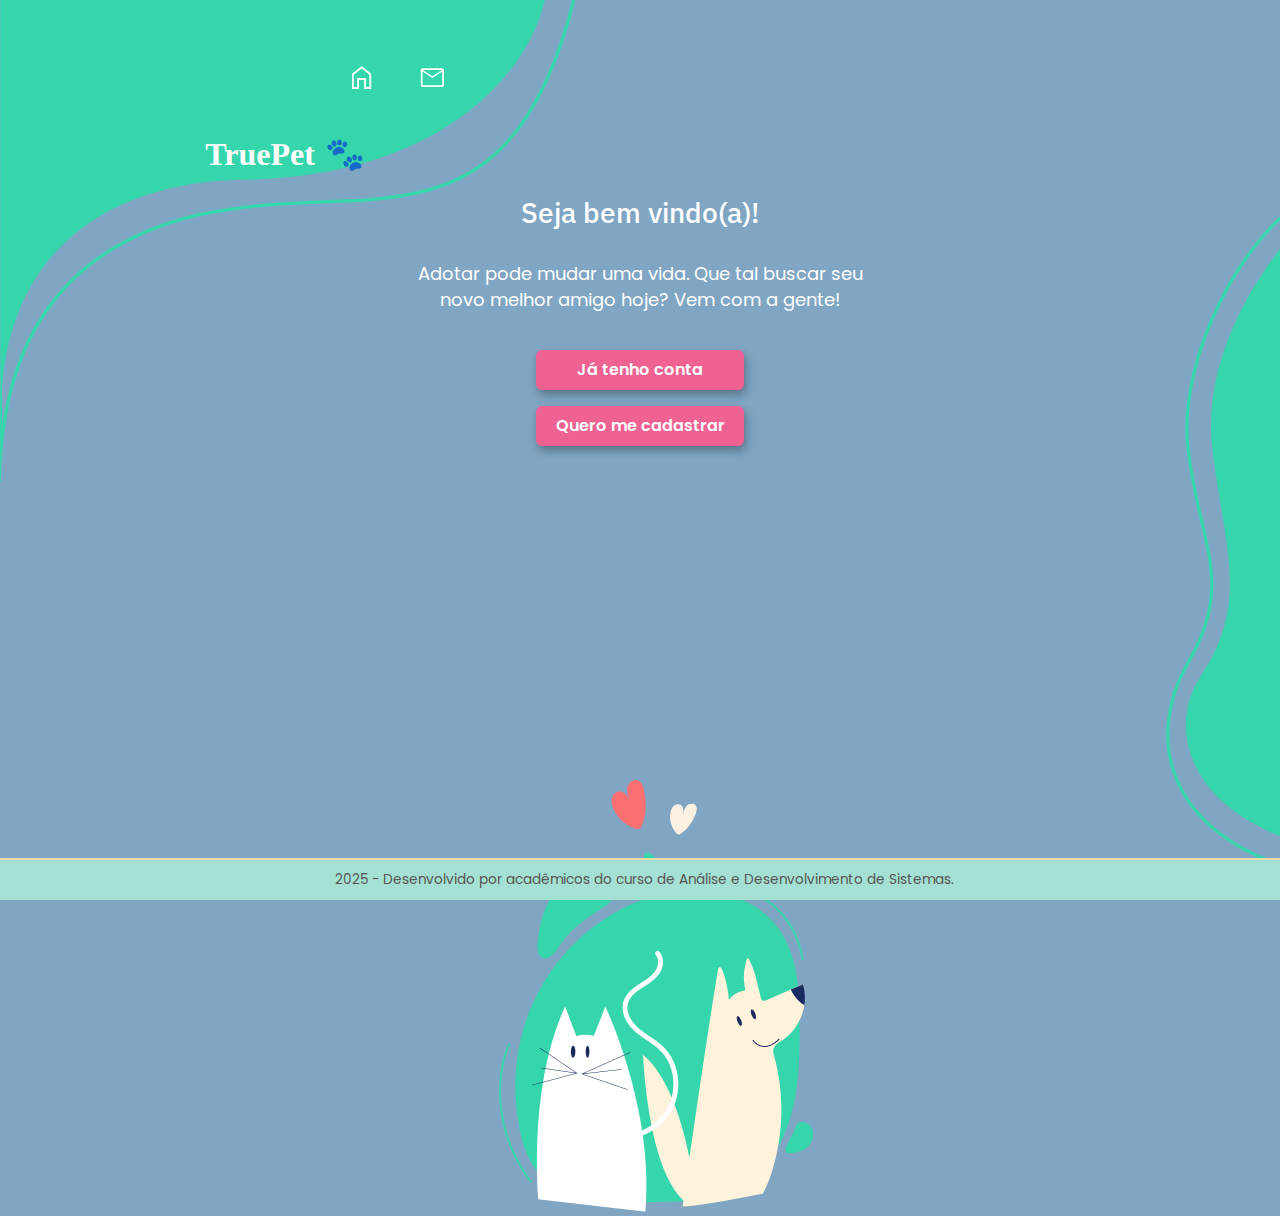
<file: index.html>
<!DOCTYPE html>
<html lang="pt-br">
<head>
    <meta charset="UTF-8">
    <meta http-equiv="X-UA-Compatible" content="IE=edge">
    <meta name="viewport" content="width=device-width, initial-scale=1.0">
    <title>TruePet</title>
    <link rel="stylesheet" href="./assets/css/normalize.css">
    <link rel="stylesheet" href="./assets/css/style.css">

</head>
<body class="index">
    <!-- cabecalho -->
    <header>
        <!-- formas do background -->
        <div class="forma__topo"></div>
        <div class="forma__lateral"></div>
        <!-- menu -->
            <nav class="cabecalho container__cabecalho">
                <ul class="cabecalho__menu">
                    <li class="cabecalho__menu--item menu--logo" id="logo"></li>
                    <li class="cabecalho__menu--item"><a href="#"><img src="./assets/img/Casa.svg" alt="Home"></a></li>
                    <li class="cabecalho__menu--item"><a href="./login.html"><img src="./assets/img/Mensagens.svg" alt="Mensagens"></a></li>
                    <li class="cabecalho__menu--item" id="logout"><a href="#"><img src="./assets/img/user.png" alt="Perfil" class="cabecalho__menu--itemUser"></a></li>
                </ul>
            </nav>
        
    </header>
    <main>
        <section class="inicio container">
            <!-- texto TruePet -->
            <div class="inicio__logo">
                <span class="inicio__logo-texto">TruePet</span>
                <span class="inicio__logo-patinha">&#128062;</span> <!-- Unicode para a patinha -->
            </div>
            <!-- título Boas-vindas -->
            <h1 class="inicio__titulo">Seja bem vindo(a)!</h1>
            <p class="inicio__texto" id="mobile">Que tal mudar sua vida adotando seu novo melhor amigo? Vem com a gente!</p>
            <p class="inicio__texto" id="tablet">Adotar pode mudar uma vida. Que tal buscar seu novo melhor amigo hoje? <br/> Vem com a gente!</p>
            <p class="inicio__texto" id="desktop">Adotar pode mudar uma vida. Que tal buscar seu novo melhor amigo hoje? Vem com a gente!</p>
            <!-- botões de cadastro e login -->
            <div class="inicio__botao">
                <a href="./login.html" class="inicio__botao--item btn">Já tenho conta</a>
                <a href="./cadastro.html" class="inicio__botao--item btn">Quero me cadastrar</a>
            </div>
        </section>
        
        
        <!-- ilustração dos animais -->
        <section class="ilustracao">
            <img src="./assets/img/Ilustração.png" alt="" class="ilustracao__imagem">
        </section>
    </main>
    <!-- rodape -->
    <footer class="rodape">
        <p>2025 - Desenvolvido por acadêmicos do curso de Análise e Desenvolvimento de Sistemas.</p>
    </footer>
    
</body>
</html>
</file>
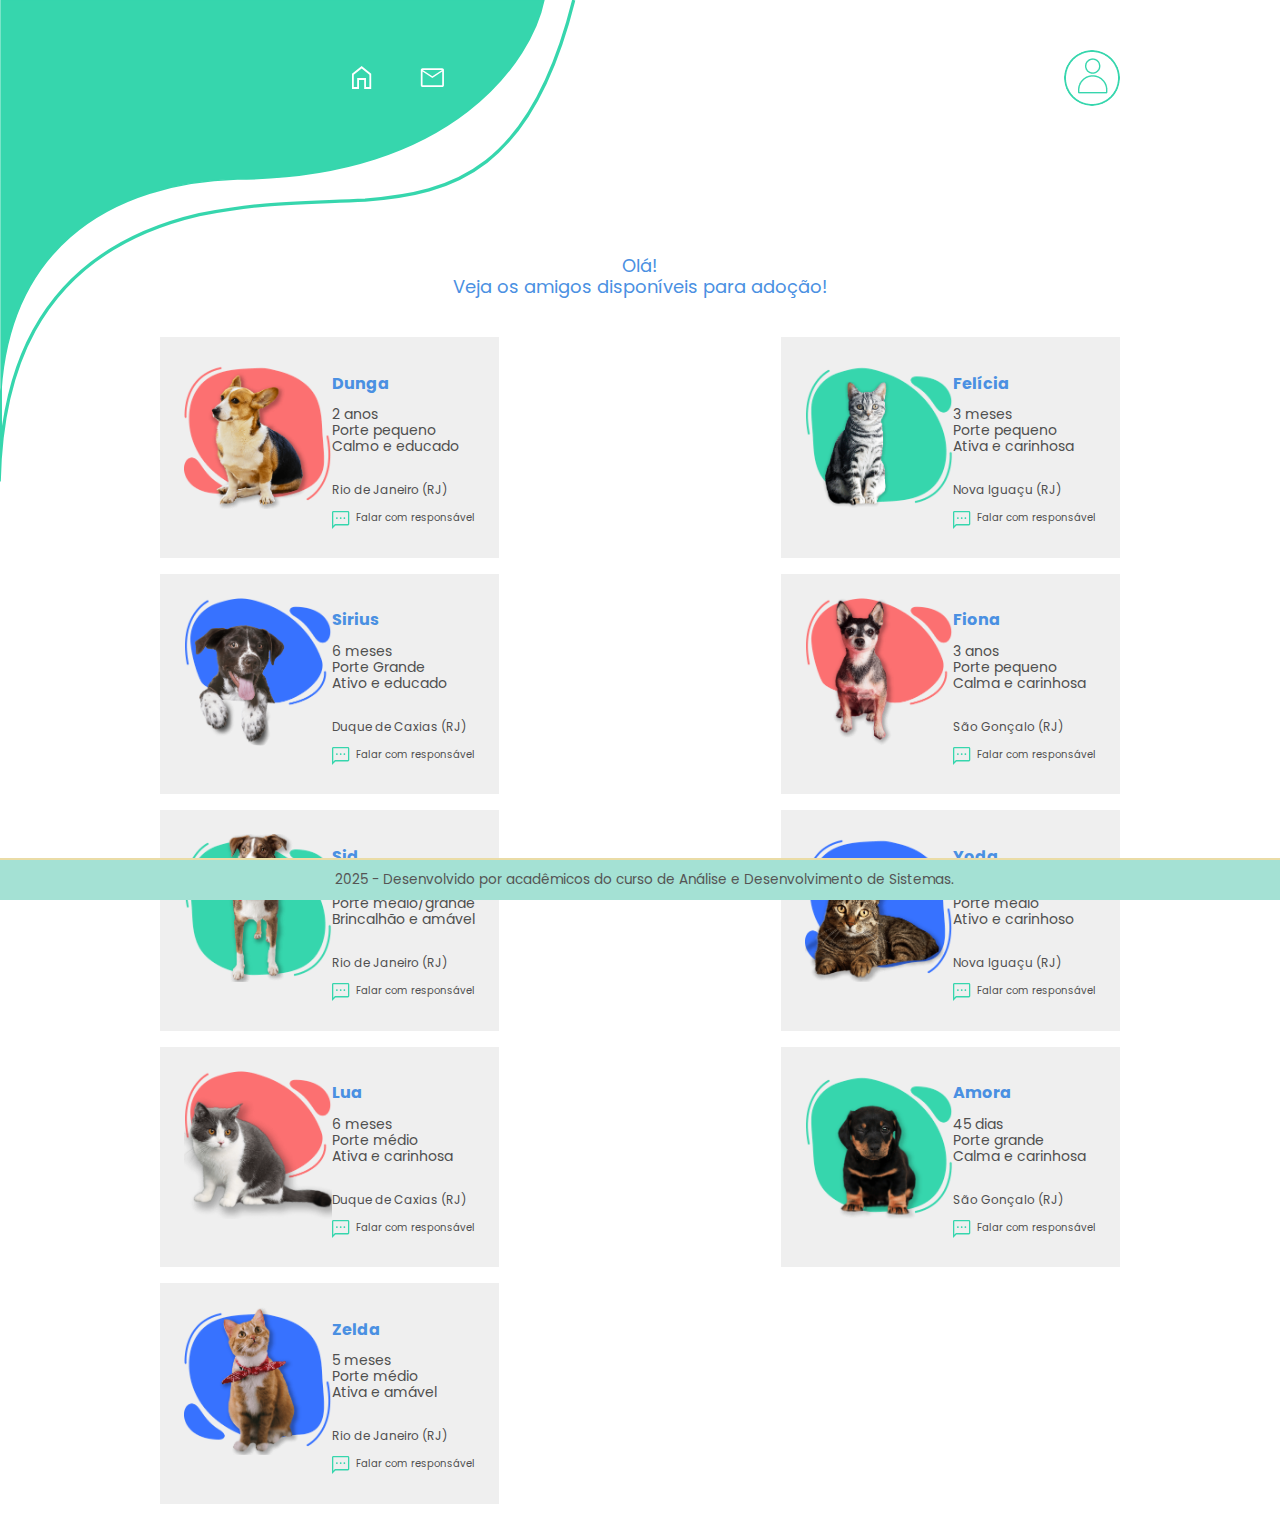
<file: animais.html>
<!DOCTYPE html>
<html lang="pt-br">

<head>
    <meta charset="UTF-8">
    <meta http-equiv="X-UA-Compatible" content="IE=edge">
    <meta name="viewport" content="width=device-width, initial-scale=1.0">
    <title>Home</title>
    <link rel="stylesheet" href="./assets/css/normalize.css">
    <link rel="stylesheet" href="./assets/css/style.css">
</head>

<body class="animais">
    <!-- cabeçalho -->
    <header>
        <!-- formas do background -->
        <div class="forma__topo"></div>
        <!-- menu -->
        <nav class="cabecalho container__cabecalho">
            <ul class="cabecalho__menu" id="logado">
                <li class="cabecalho__menu--item menu--logo" id="logo"></li>
                <li class="cabecalho__menu--item"><a href="#"><img src="./assets/img/Casa.svg" alt="Home"></a></li>
                <li class="cabecalho__menu--item"><a href="./mensagem.html"><img src="./assets/img/Mensagens.svg" alt="Mensagens"></a>
                </li>
                <li class="cabecalho__menu--item" id="perfil"><a href="./perfil.html"><img src="./assets/img/user.png" alt="Perfil" class="cabecalho__menu--itemUser"></a></li>
            </ul>
        </nav>
    </header>

    <main class="conteudo__mensagem">
        <!-- paragrafo introduçao -->
        <p class="texto__introducao container" id="mobile">Olá! Veja os amigos </br> disponíveis para adoção!</p>
        <p class="texto__introducao container" id="tablet">Olá! </br> Veja os amigos  disponíveis para adoção!</p>
        <!-- lista de animais -->
        <section class="galeria">
            <article class="animal">
                <img src="./assets/img/Animais/Animais_-_Dunga.png" alt="" class="animal__imagem">
                <div class="animal__descricao">
                    <h2 class="animal__nome">Dunga</h2>
                    <p class="animal__descricao--texto">2 anos</p>
                    <p class="animal__descricao--texto">Porte pequeno</p>
                    <p class="animal__descricao--texto">Calmo e educado</p>
                    <p class="animal__local">Rio de Janeiro (RJ)</p>
                    <div class="animal__mensagem">
                        <p class="animal__mensagem--texto">Falar com responsável</p>
                    </div>
                </div>
            </article>
            <article class="animal">
                <img src="./assets/img/Animais/Animais_-_Felícia.png" alt="" class="animal__imagem">
                <div class="animal__descricao">
                    <h2 class="animal__nome">Felícia</h2>
                    <p class="animal__descricao--texto">3 meses</p>
                    <p class="animal__descricao--texto">Porte pequeno</p>
                    <p class="animal__descricao--texto">Ativa e carinhosa</p>
                    <p class="animal__local">Nova Iguaçu (RJ)</p>
                    <div class="animal__mensagem">
                        <p class="animal__mensagem--texto">Falar com responsável</p>
                    </div>
                </div>
            </article>
            <article class="animal">
                <img src="./assets/img/Animais/Animais_-_Sirius.png" alt="" class="animal__imagem">
                <div class="animal__descricao">
                    <h2 class="animal__nome">Sirius</h2>
                    <p class="animal__descricao--texto">6 meses</p>
                    <p class="animal__descricao--texto">Porte Grande</p>
                    <p class="animal__descricao--texto">Ativo e educado</p>
                    <p class="animal__local">Duque de Caxias (RJ)</p>
                    <div class="animal__mensagem">
                        <p class="animal__mensagem--texto">Falar com responsável</p>
                    </div>
                </div>
            </article>
            <article class="animal">
                <img src="./assets/img/Animais/Animais_-_Fiona.png" alt="" class="animal__imagem">
                <div class="animal__descricao">
                    <h2 class="animal__nome">Fiona</h2>
                    <p class="animal__descricao--texto">3 anos</p>
                    <p class="animal__descricao--texto">Porte pequeno</p>
                    <p class="animal__descricao--texto">Calma e carinhosa</p>
                    <p class="animal__local">São Gonçalo (RJ)</p>
                    <div class="animal__mensagem">
                        <p class="animal__mensagem--texto">Falar com responsável</p>
                    </div>
                </div>
            </article>
            <article class="animal">
                <img src="./assets/img/Animais/Animais_-_Sid.png" alt="" class="animal__imagem">
                <div class="animal__descricao">
                    <h2 class="animal__nome">Sid</h2>
                    <p class="animal__descricao--texto">8 meses</p>
                    <p class="animal__descricao--texto">Porte médio/grande</p>
                    <p class="animal__descricao--texto">Brincalhão e amável</p>
                    <p class="animal__local">Rio de Janeiro (RJ)</p>
                    <div class="animal__mensagem">
                        <p class="animal__mensagem--texto">Falar com responsável</p>
                    </div>
                </div>
            </article>
            <article class="animal">
                <img src="./assets/img/Animais/Animais_-_Yoda.png" alt="" class="animal__imagem">
                <div class="animal__descricao">
                    <h2 class="animal__nome">Yoda</h2>
                    <p class="animal__descricao--texto">1 ano</p>
                    <p class="animal__descricao--texto">Porte médio</p>
                    <p class="animal__descricao--texto">Ativo e carinhoso</p>
                    <p class="animal__local">Nova Iguaçu (RJ)</p>
                    <div class="animal__mensagem">
                        <p class="animal__mensagem--texto">Falar com responsável</p>
                    </div>
                </div>
            </article>
            <article class="animal">
                <img src="./assets/img/Animais/Animais_-_Lua.png" alt="" class="animal__imagem">
                <div class="animal__descricao">
                    <h2 class="animal__nome">Lua</h2>
                    <p class="animal__descricao--texto">6 meses</p>
                    <p class="animal__descricao--texto">Porte médio</p>
                    <p class="animal__descricao--texto">Ativa e carinhosa</p>
                    <p class="animal__local">Duque de Caxias (RJ)</p>
                    <div class="animal__mensagem">
                        <p class="animal__mensagem--texto">Falar com responsável</p>
                    </div>
                </div>
            </article>
            <article class="animal">
                <img src="./assets/img/Animais/Animais_-_Amora.png" alt="" class="animal__imagem">
                <div class="animal__descricao">
                    <h2 class="animal__nome">Amora</h2>
                    <p class="animal__descricao--texto">45 dias</p>
                    <p class="animal__descricao--texto">Porte grande</p>
                    <p class="animal__descricao--texto">Calma e carinhosa</p>
                    <p class="animal__local">São Gonçalo (RJ)</p>
                    <div class="animal__mensagem">
                        <p class="animal__mensagem--texto">Falar com responsável</p>
                    </div>
                </div>
            </article>
            <article class="animal">
                <img src="./assets/img/Animais/Animais_-_Zelda.png" alt="" class="animal__imagem">
                <div class="animal__descricao">
                    <h2 class="animal__nome">Zelda</h2>
                    <p class="animal__descricao--texto">5 meses</p>
                    <p class="animal__descricao--texto">Porte médio</p>
                    <p class="animal__descricao--texto">Ativa e amável</p>
                    <p class="animal__local">Rio de Janeiro (RJ)</p>
                    <div class="animal__mensagem">
                        <p class="animal__mensagem--texto">Falar com responsável</p>
                    </div>
                </div>
            </article>
        </section>
    </main>
    <!-- rodape -->
    <footer class="rodape">
        <p>2025 - Desenvolvido por acadêmicos do curso de Análise e Desenvolvimento de Sistemas.</p>
    </footer>
</body>
<script src="./app.js" type="module"></script>
</html>
</file>
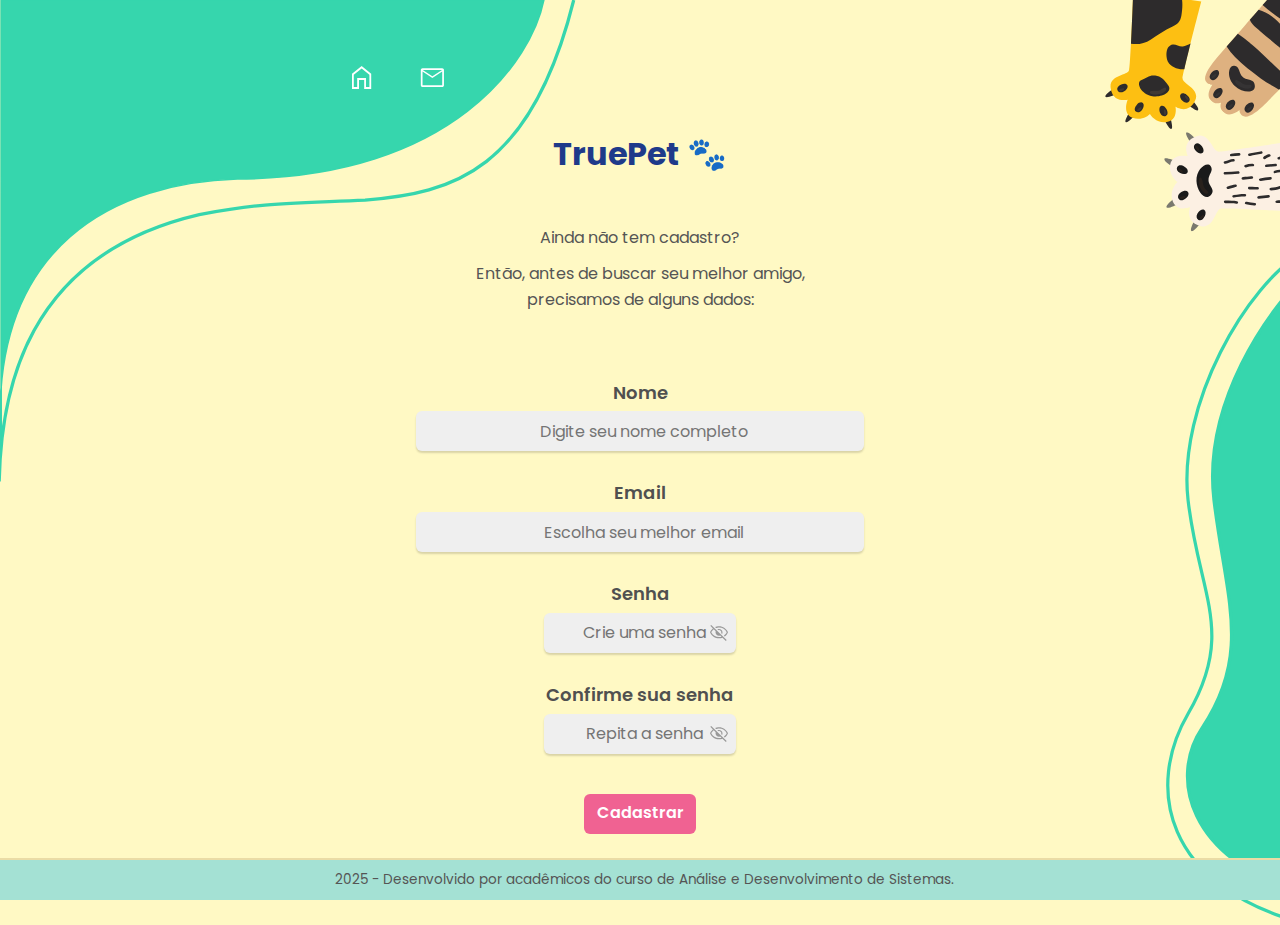
<file: cadastro.html>
<!DOCTYPE html>
<html lang="pt-br">

<head>
    <meta charset="UTF-8">
    <meta http-equiv="X-UA-Compatible" content="IE=edge">
    <meta name="viewport" content="width=device-width, initial-scale=1.0">
    <title>Cadastro - Adopet</title>
    <link rel="stylesheet" href="./assets/css/normalize.css">
    <link rel="stylesheet" href="./assets/css/style.css">

</head>

<body class="cadastro">
    <!-- cabecalho -->
    <header>
        <!-- formas do background -->
        <div class="forma__topo"></div>
        <div class="forma__lateral esquerda"></div>
        <div class="patas"></div>
        <!-- menu -->
        <nav class="cabecalho container__cabecalho">
            <ul class="cabecalho__menu">
                <li class="cabecalho__menu--item menu--logo" id="logo"></li>
                <li class="cabecalho__menu--item"><a href="./index.html"><img src="./assets/img/Casa.svg"
                            alt="Home"></a></li>
                <li class="cabecalho__menu--item"><a href="./login.html"><img src="./assets/img/Mensagens.svg"
                            alt="Mensagens"></a></li>
                <li class="cabecalho__menu--item" id="logout"><a href="#"><img src="./assets/img/user.png" alt="Perfil"
                            class="cabecalho__menu--itemUser"></a></li>
            </ul>
        </nav>
    </header>
    <main class="conteudo">
        <!-- paragrafo inicial -->
        <section class="cadastro__texto container__cadastro">
            <div class="cadastro__logo">
                <span class="inicio__logo-texto">TruePet</span>
                <span class="inicio__logo-patinha">&#128062;</span> <!-- Unicode para a patinha -->
            </div>
            <p class="cadastro__texto--paragrafo">Ainda não tem cadastro?</p>
            <p class="cadastro__texto--paragrafo">Então, antes de buscar seu melhor amigo, precisamos de alguns dados:</p>
        </section>
        <!-- formulario de cadastro -->
        <section>
            <form data-formCadastro class="cadastro__formulario container__cadastro">
                <div class="input-container">
                    <label for="nome" class="formulario__loggedout--campo">Nome</label>
                    <input type="text" data-type="nome" class="formulario__loggedout--input input" id="nome"
                        placeholder="Digite seu nome completo" required>
                        <!-- todos inputs do site recebem esse span abaixo para exibição de mensagem de erro -->
                    <span class="input-mensagem-erro">Campo invalido</span> 
                </div>
                <div class="input-container">
                    <label for="email" class="formulario__loggedout--campo">Email</label>
                    <input type="text" data-type="email" class="formulario__loggedout--input input" id="email"
                        pattern="^[a-z0-9.]+@[a-z0-9]+\.[a-z]+(\.[a-z]+)?$" title="preencha o campo"
                        placeholder="Escolha seu melhor email" required>
                    <span class="input-mensagem-erro">Campo invalido</span>
                </div>
                <div class="input-container">
                    <label for="senha" class="formulario__loggedout--campo">Senha</label>
                    <input type="password" data-type="senha" class="formulario__loggedout--input input" id="senha"
                        pattern="^(?=.*\d)(?=.*[a-z])(?=.*[A-Z]).{8,12}$" placeholder="Crie uma senha" required>
                    <span class="input-mensagem-erro">Campo invalido</span>
                </div>
                <div class="input-container">
                    <label for="confirmaSenha" class="formulario__loggedout--campo">Confirme sua senha</label>
                    <input type="password" data-type="senha" class="formulario__loggedout--input input"
                        id="confirmaSenha" pattern="^(?=.*\d)(?=.*[a-z])(?=.*[A-Z]).{8,12}$"
                        placeholder="Repita a senha" required>
                    <span class="input-mensagem-erro">Campo invalido</span>
                </div>
                <button type="submit" value="Cadastrar" id="btnSubmit" class="formulario__loggedout--botao btn">Cadastrar</button>
            </form>
        </section>
    </main>
    <!-- rodape -->
    <footer class="rodape">
        <p>2025 - Desenvolvido por acadêmicos do curso de Análise e Desenvolvimento de Sistemas.</p>
    </footer>
    <script src="./app.js" type="module"></script>
    <script src="./js/Usuario/criarUsuario.js" type="module"></script>
</body>

</html>
</file>
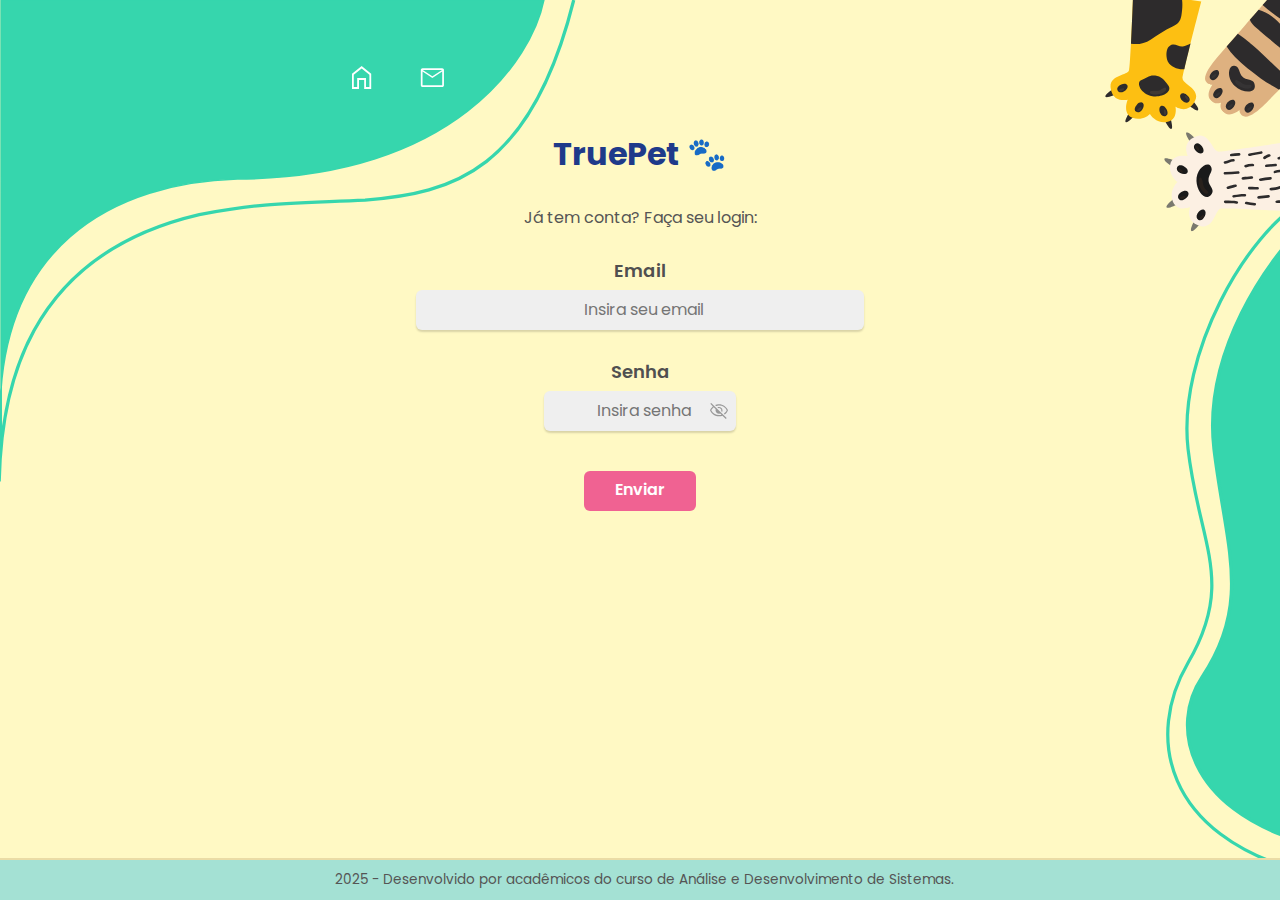
<file: login.html>
<!DOCTYPE html>
<html lang="pt-br">
<head>
    <meta charset="UTF-8">
    <meta http-equiv="X-UA-Compatible" content="IE=edge">
    <meta name="viewport" content="width=device-width, initial-scale=1.0">
    <title>Login - Adopet</title>
    <link rel="stylesheet" href="./assets/css/normalize.css">
    <link rel="stylesheet" href="./assets/css/style.css">
</head>
<body class="login">
    <!-- cabecalho -->
    <header>
        <!-- formas do background -->
        <div class="forma__topo"></div>
        <div class="forma__lateral esquerdaa"></div>
        <div class="patas"></div>
        <!-- menu -->
            <nav class="cabecalho container__cabecalho">
                <ul class="cabecalho__menu">
                    <li class="cabecalho__menu--item menu--logo" id="logo"></li>
                    <li class="cabecalho__menu--item"><a href="./index.html"><img src="./assets/img/Casa.svg" alt="Home"></a></li>
                    <li class="cabecalho__menu--item"><a href="#"><img src="./assets/img/Mensagens.svg" alt="Mensagens"></a></li>
                    <li class="cabecalho__menu--item" id="logout"><a href="#"><img src="./assets/img/user.png" alt="Perfil" class="cabecalho__menu--itemUser"></a></li>
                </ul>
            </nav>
    </header>
    
    <main class="conteudo">
        <!-- paragrafo inicial -->
        <section class="cadastro__texto container__cadastro">
            <div class="cadastro__logo">
                <span class="inicio__logo-texto">TruePet</span>
                <span class="inicio__logo-patinha">&#128062;</span> <!-- Unicode para a patinha -->
            </div>
            <p class="login__texto">Já tem conta? Faça seu login:</p>
        </section>
        
        
        <!-- formulario para login -->
        <section>
            <form data-formLogin class="login__formulario container__cadastro" name="login">
                <div class="input-container">
                <label for="email" class="formulario__loggedout--campo">Email</label>
                <input type="email" data-type="email" pattern="^[a-z0-9.]+@[a-z0-9]+\.[a-z]+(\.[a-z]+)?$"  class="formulario__loggedout--input input" id="email" name="email" placeholder="Insira seu email" required>
                <!-- todos inputs recebem o span abaixo para exibição de mensagem de erro -->
                <span class="input-mensagem-erro">Campo invalido</span>
            </div>
                <div class="input-container">
                <label for="senha" class="formulario__loggedout--campo">Senha</label>
                <input type="password" data-type="senha" class="formulario__loggedout--input input" id="senha" pattern="^(?=.*\d)(?=.*[a-z])(?=.*[A-Z]).{8,12}$" placeholder="Insira senha" required>
                <span class="input-mensagem-erro">Campo invalido</span>
            </div>
                <a href="" class="login__senha--link">Esqueci minha senha</a>
                <button type="submit" value="Enviar" id="btnSubmit" class="formulario__loggedout--botao btn">Enviar</button>
            </form>
        </section>
    </main> 
    <footer class="rodape">
        <!-- rodape -->
        <p>2025 - Desenvolvido por acadêmicos do curso de Análise e Desenvolvimento de Sistemas.</p>
    </footer>
<script src="./app.js" type="module"></script>
<script src="./js/Usuario/logarUsuario.js" type="module"></script>
</body>

</html>
</file>
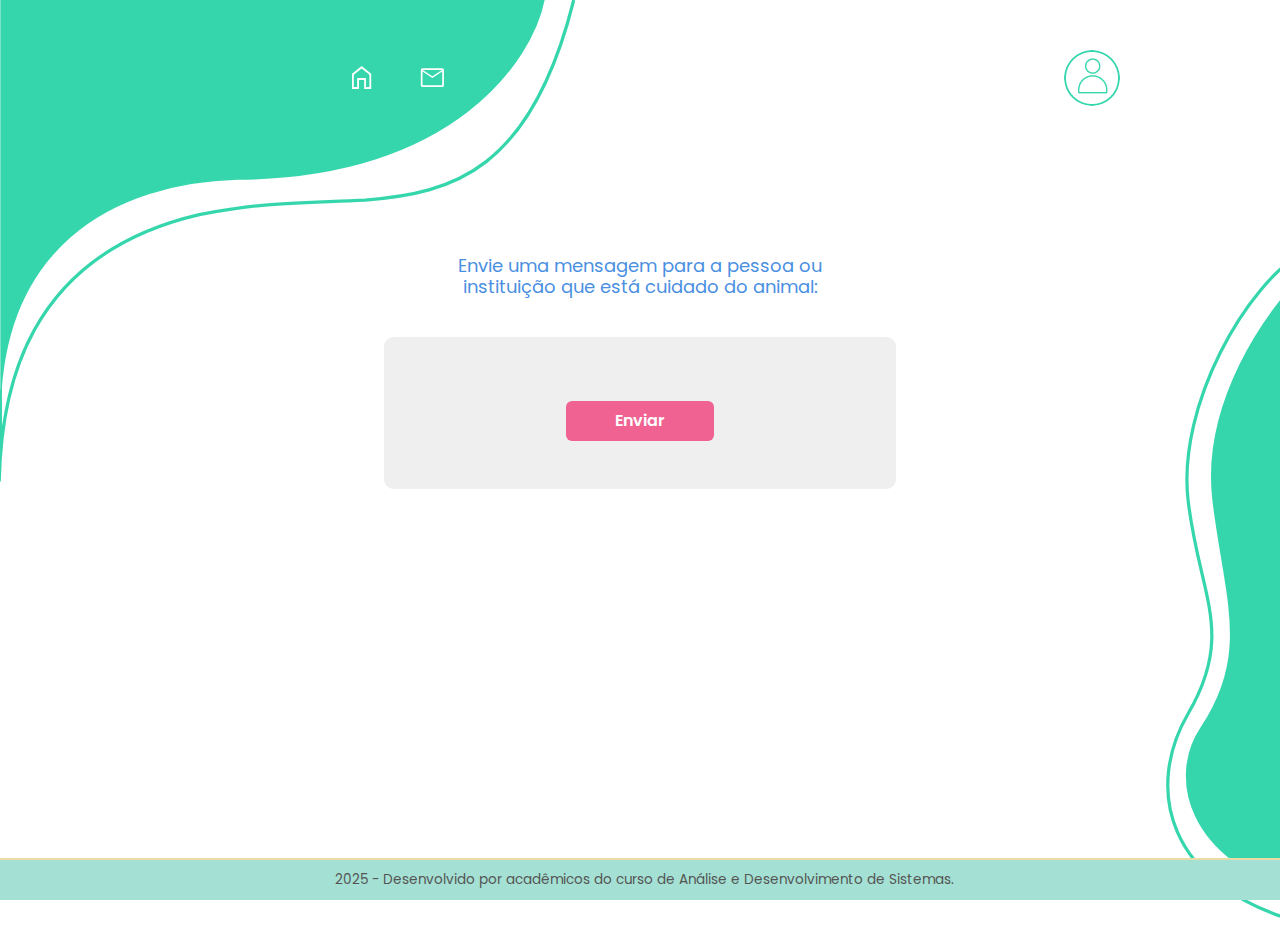
<file: mensagem.html>
<!DOCTYPE html>
<html lang="pt-br">

<head>
    <meta charset="UTF-8">
    <meta http-equiv="X-UA-Compatible" content="IE=edge">
    <meta name="viewport" content="width=device-width, initial-scale=1.0">
    <title>Mensagem - Adopet</title>
    <link rel="stylesheet" href="./assets/css/normalize.css">
    <link rel="stylesheet" href="./assets/css/style.css">
</head>
<body class="mensagem">
    <!-- cabecalho -->
    <header>
        <!-- formas do background -->
        <div class="forma__topo"></div>
        <div class="forma__lateral esquerda"></div>
        <!-- menu -->
        <nav class="cabecalho container__cabecalho">
            <ul class="cabecalho__menu" id="logado">
                <li class="cabecalho__menu--item menu--logo" id="logo"></li>
                <li class="cabecalho__menu--item"><a href="./animais.html"><img src="./assets/img/Casa.svg" alt="Home"></a></li>
                <li class="cabecalho__menu--item"><a href="./mensagem.html"><img src="./assets/img/Mensagens.svg" alt="Mensagens"></a>
                </li>
                <li class="cabecalho__menu--item" id="perfil"><a href="./perfil.html"><img src="./assets/img/user.png" alt="Perfil"
                            class="cabecalho__menu--itemUser"></a></li>
            </ul>
        </nav>
    </header>
    <main class="conteudo__mensagem">
        <!-- paragrafo inicial -->
        <p class="texto__introducao container">Envie uma mensagem para a pessoa ou instituição que está cuidado do
            animal:</p>
            <!-- formulario de mensagem: -->
        <section class="mensagem__form container--cadastro">
            <form data-formMensagem action="" class="formulario container--mensagem">
                <!-- TRECHO EXIBIDO DE FORMA DINAMICA
                    
                <label for="nome" class="formulario__campo" >Nome</label>
                <input type="text" class="formulario__input input" id="nome" placeholder="Insira seu nome completo">
                <label for="fone" class="formulario__campo">Telefone</label>
                <input type="tel" class="formulario__input input" id="phone" placeholder="Insira seu telefone e/ou whatsapp">
                <label for="nomeAnimal" class="formulario__campo">Nome do animal</label>
                <input type="text" class="formulario__input input" id="nomeAnimal" placeholder="Por qual animal você se interessou?">
                <label for="mensagem" class="formulario__campo">Mensagem</label>
                <textarea class="formulario__textarea" id="mensagem" rows="8" cols="50" placeholder="Escreva sua mensagem."></textarea> -->
                <button href="" class="formulario__botao btn">Enviar</button>
            </form>
        </section>
    </main>
    <!-- rodape -->
    <footer class="rodape">
        <p>2025 - Desenvolvido por acadêmicos do curso de Análise e Desenvolvimento de Sistemas.</p>
    </footer>
</body>
<script src="./app.js" type="module"></script>
<script src="./js/Mensagens/mensagens.js" type="module"></script>
</html>
</file>
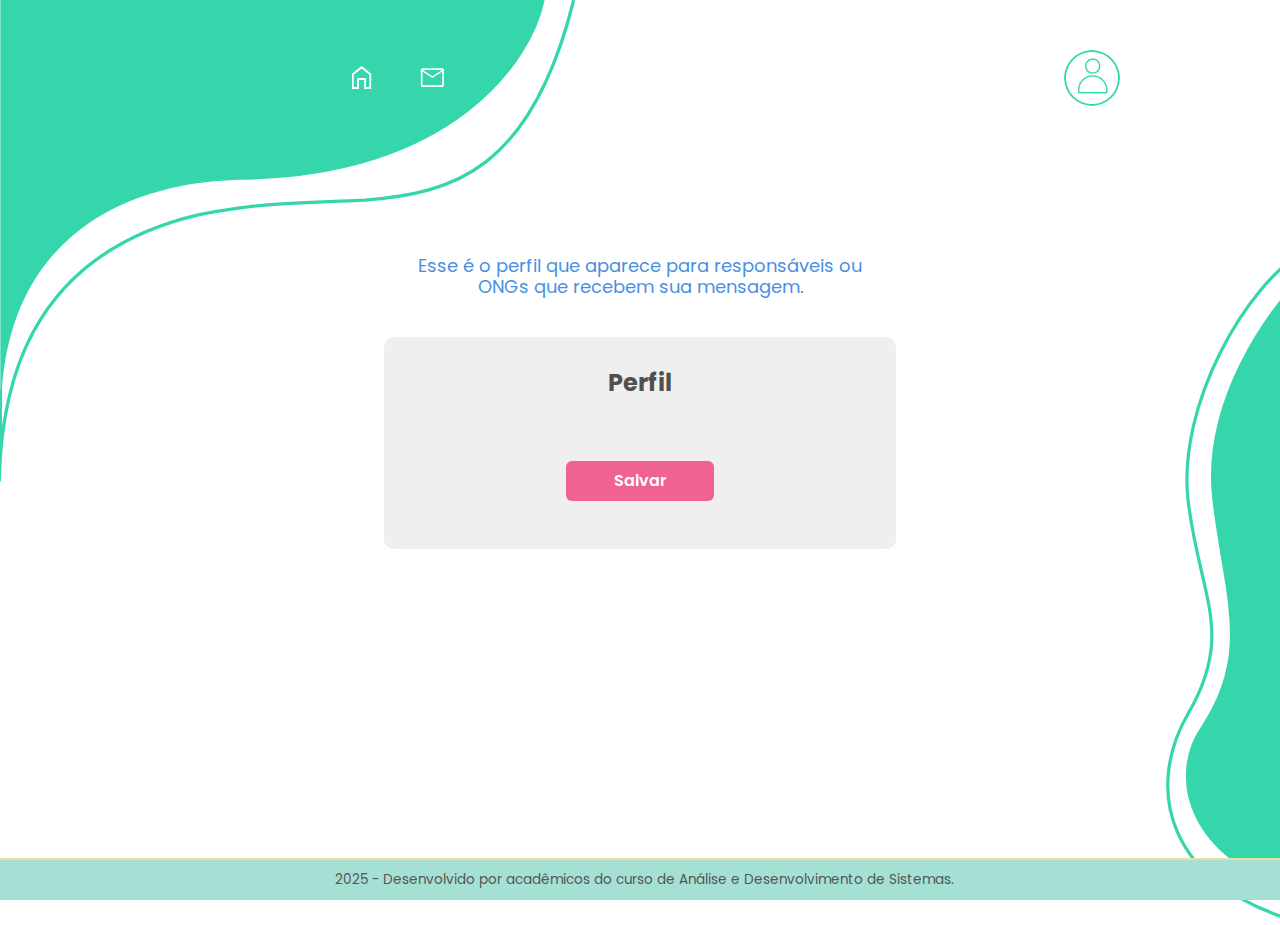
<file: perfil.html>
<!DOCTYPE html>
<html lang="pt-br">
<head>
    <meta charset="UTF-8">
    <meta http-equiv="X-UA-Compatible" content="IE=edge">
    <meta name="viewport" content="width=device-width, initial-scale=1.0">
    <title>Perfil - Adopet</title>
    <link rel="stylesheet" href="./assets/css/normalize.css">
    <link rel="stylesheet" href="./assets/css/style.css">
</head>
<body>
    <body class="mensagem">
        <!-- cabecalho -->
        <header>
            <!-- formas do background -->
            <div class="forma__topo"></div>
            <div class="forma__lateral esquerda"></div>
            <!-- menu -->
            <nav class="cabecalho container__cabecalho">
                <ul class="cabecalho__menu" id="logado">
                    <li class="cabecalho__menu--item menu--logo" id="logo"></li>
                    <li class="cabecalho__menu--item"><a href="./animais.html"><img src="./assets/img/Casa.svg" alt="Home"></a></li>
                    <li class="cabecalho__menu--item"><a href="./mensagem.html"><img src="./assets/img/Mensagens.svg" alt="Mensagens"></a>
                    </li>
                    <li class="cabecalho__menu--item" id="perfil"><a href="#"><img src="./assets/img/user.png" alt="Perfil"
                                class="cabecalho__menu--itemUser"></a></li>
                </ul>
            </nav>
        </header>
        <main>
            <!-- paragrafo inicial -->
            <p class="texto__introducao container">Esse é o perfil que aparece para responsáveis ou ONGs que recebem sua mensagem.</p>    
            <section class="mensagem__form container--cadastro">
                <h2 class="formulario__perfil--titulo">Perfil</h2>
                <!-- formulario de perfil: -->
                <form data-formPerfil action="" class="formulario container--mensagem">
                    <!-- TRECHO EXIBIDO DE FORMA DINAMICA
                        
                        <label for="foto" class="formulario__campo" >Foto</label>
                        <figure class="formulario__fotoperfil">
                            <img src="./assets/img/perfil.jpeg" alt="" class="formulario__fotoperfil--foto">
                            <figcaption class="formulario__fotoperfil--legenda">Clique na foto para editar</figcaption>
                        </figure>
                    
                    <div class="input-container">
                    <label for="nome" class="formulario__campo" >Nome</label>
                    <input type="text" data-type="nome" class="formulario__input input" id="nome" placeholder="Insira seu nome completo" required>
                    <span class="input-mensagem-erro">Campo invalido</span>
                   </div>
                    <div class="input-container">
                    <label for="fone" class="formulario__campo">Telefone</label>
                    <input type="tel" data-type="telefone" class="formulario__input input" id="phone" placeholder="55 11 XXXXXXXXX" pattern="^\s*(\d{2}|\d{0})[-. ]?(\d{5}|\d{4})[-. ]?(\d{4})[-. ]?\s*$" required>
                    <span class="input-mensagem-erro">Campo invalido</span>
                    </div>
                    <label for="cidade" class="formulario__campo">Cidade</label>
                    <input type="text" class="formulario__input input" id="cidade" placeholder="Sao Paulo">
                    <label for="mensagem" class="formulario__campo">Sobre</label>
                    <textarea class="formulario__textarea" id="mensagem" rows="6" cols="50" placeholder="At vero eos et accusamus et iusto odio dignissimos ducimus qui blanditiis praesentium voluptatum deleniti atque corrupti quos dolores et quas molestias excepturi sint occaecati."></textarea>
                    -->
                    <button type="submit" href="" class="formulario__botao btn">Salvar</button>
                </form>
            </section>
        </main>
        <!-- rodape -->
        <footer class="rodape">
            <p>2025 - Desenvolvido por acadêmicos do curso de Análise e Desenvolvimento de Sistemas.</p>
        </footer>
    <script src="./app.js" type="module"></script>
    <script src="./js/Usuario/perfilUsuario.js" type="module"></script>
    <script src="./js/Usuario/atualizarUsuario.js" type="module"></script>
</body>
</html>
</file>
<file: assets/css/style.css>
/*gerais do site*/
@import url('https://fonts.googleapis.com/css2?family=IBM+Plex+Sans:wght@500&family=Poppins:wght@400;600&display=swap');
@import url(./root.css);
@import url(./btn.css);
@import url(./container.css);
@import url(./cabecalho.css);
@import url(./cabecalho/cabecalho__menu--item.css);
@import url(./cabecalho/cabecalho__menu.css);
@import url(./cabecalho/cabecalho__menu--itemUser.css);
@import url(./cabecalho/cabecalho__menu--logo.css);
@import url(./texto__introdução.css);
@import url(./conteudo.css);
@import url(./rodape.css);


/*index*/
@import url(./inicio.css);
@import url(./index/inicio__titulo.css);
@import url(./logo.css);
@import url(./index/inicio__texto.css);
@import url(./index/inicio__botao.css);
@import url(./index/inicio__botao--item.css);
@import url(./forma__topo.css);
@import url(./forma__lateral.css);
@import url(./ilustracao/ilustracao.css);
@import url(./ilustracao/ilustracao__imagem.css);



/* formularios*/
@import url(./input.css);
@import url(./formulario.css);
@import url(./formulario/formulario__botao.css);
@import url(./formulario/formulario__campo.css);
@import url(./formulario/formulario__fotoperfil--foto.css);
@import url(./formulario/formulario__fotoperfil--legenda.css);
@import url(./formulario/formulario__fotoperfil.css);
@import url(./formulario/formulario__input.css);
@import url(./formulario/formulario__perfil--titulo.css);
@import url(./formulario/formulario__textarea.css);
@import url(./formulario/formulario__loggedout--botao.css);
@import url(./formulario/formulario__loggedout--campo.css);
@import url(./formulario/formulario__loggedout--input.css);
@import url(./mensagem.css);

/* pagina cadastro*/
@import url(./cadastro.css);
/* @import url(./cadastro/cadastro__conteudo.css); */
@import url(./cadastro/cadastro__texto.css);
@import url(./cadastro/cadastro__texto--paragrafo.css);
@import url(./cadastro/cadastro__formulario.css);
@import url(./patas.css);

/*página login*/
@import url(./login.css);
@import url(./login/login__formulario.css);
@import url(./login/login__texto.css);
@import url(./login/login__link--senha.css);

/*mensagem*/
@import url(./conteudo/conteudo__mensagem.css);
@import url(./mensagem/mensagem__form.css);

/* pagina animais */
@import url(./galeria.css);
@import url(./animais/animal.css);
@import url(./animais/animal__imagem.css);
@import url(./animais/animal__descricao.css);
@import url(./animais/animal__nome.css);
@import url(./animais/animal__descricao--texto.css);
@import url(./animais/animal__local.css);
@import url(./animais/animal__mensagem.css);
@import url(./animais/animal__mensagem--texto.css);
</file>
